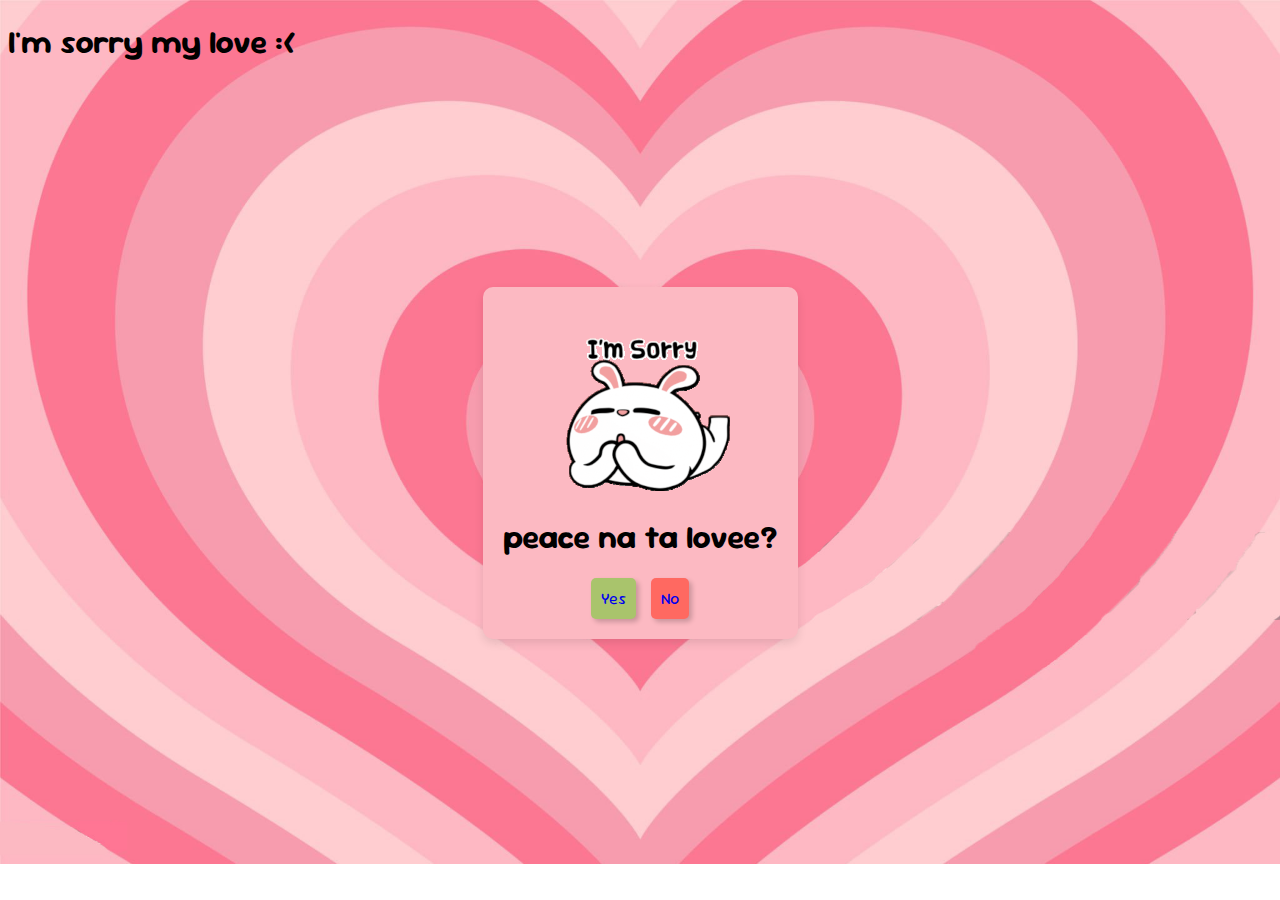
<file: index.html>
<!DOCTYPE html>
<html lang="en">
<head>
    <meta charset="UTF-8">
    <meta name="viewport" content="width=device-width, initial-scale=1.0">
    <link rel="stylesheet" href="styles.css">
    <title>I'm Sorry Love</title>
</head>
<body>
    <div class="header">
        <h1>I'm sorry my love :< </h1>
    </div>
    <div class="container">
           
        <div class="image">
            <img id="image" src="sorry.gif" alt="">
        </div>
        <div class="form">
            <h1 id="question"> peace na ta lovee?</h1>
                <div class="buttons">
                    <a href="yes.html" class="yes">Yes</a>
                    <a href="#" class="no" id="noButton">No</a>
                </div>
        </div>
    </div>
</body>
<script src="script.js"></script>
</html>
</file>
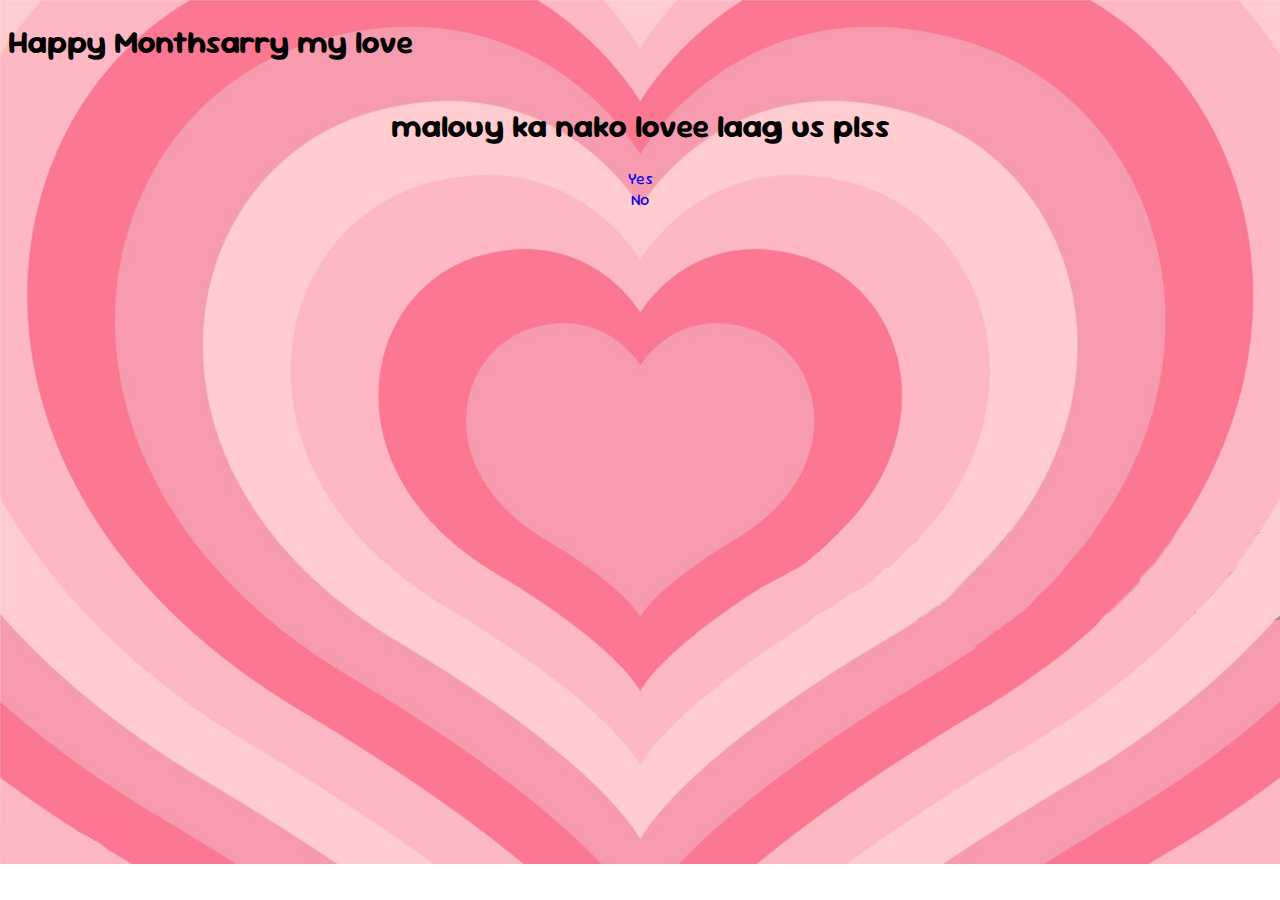
<file: no1.html>
<!DOCTYPE html>
<html lang="en">
<head>
    <meta charset="UTF-8">
    <meta name="viewport" content="width=device-width, initial-scale=1.0">
    <link rel="stylesheet" href="styles.css">
    <title>Happy Monthsarry</title>
</head>
<body>
    <div class="header">
        <h1>Happy Monthsarry my love</h1>
    </div>
    <div class="form">
        <h1> malouy ka nako lovee laag us plss</h1>
        <a href="yes.html">Yes</a>
        <a href="no2.html">No</a>
    </div>
</body>
</html>
</file>
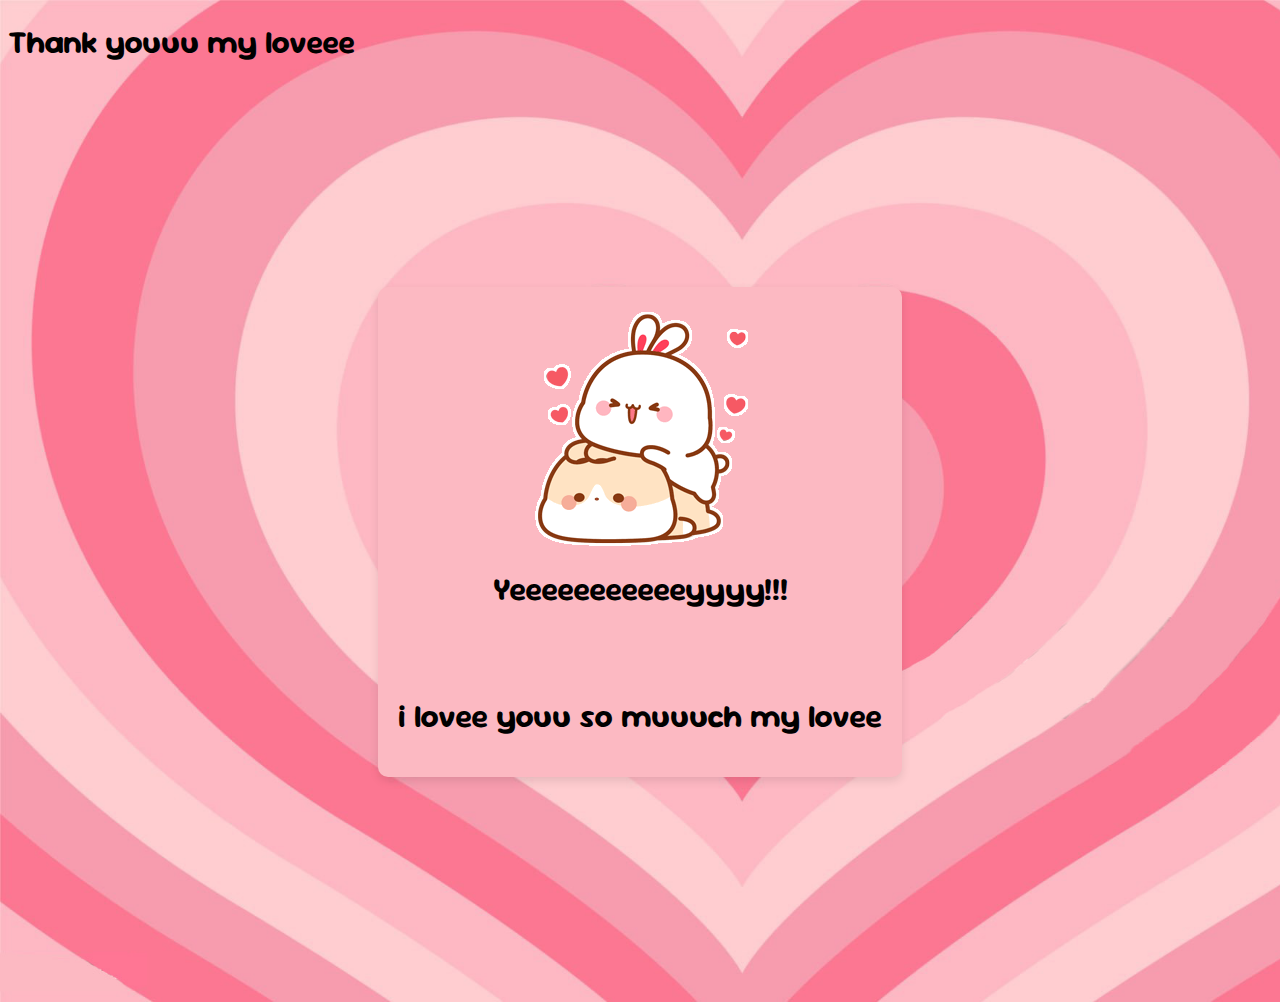
<file: yes.html>
<!DOCTYPE html>
<html lang="en">
<head>
    <meta charset="UTF-8">
    <meta name="viewport" content="width=device-width, initial-scale=1.0">
    <link rel="stylesheet" href="styles.css">
    <title>I'm Sorry Love</title>
</head>
<body>
    <div class="header">
        <h1>Thank youuu my loveee </h1>
    </div>
    <div class="container">
           
        <div class="image">
            <img id="image" src="yes.gif" alt="">
        </div>
        <div class="form">
            <h1> Yeeeeeeeeeeeyyyy!!!<h1>
            <h1>i lovee youu so muuuch my lovee</h1>
        </div>
    </div>
</body>
<script src="script.js"></script>
</html>
</file>
<file: styles.css>
@import url('https://fonts.googleapis.com/css2?family=Sour+Gummy:ital,wght@0,100..900;1,100..900&display=swap');

*{
    font-family: "Sour Gummy", serif;
}

body{
    background-image: url(background.jpg);
    background-size: cover;
    background-repeat: no-repeat;
}

.container{
    display: flex;
    flex-direction: column;
    justify-content: center;
    align-items: center;
    background-color: #fcb9c2;
    padding: 20px;
    border-radius: 10px;
    box-shadow: 0px 4px 10px rgba(0, 0, 0, 0.1);
    width: fit-content;
    margin: 225px auto;
}

.image{
    display: flex;
    justify-content: center;
    align-items: center;
}

.image img{
    max-width: 100%;
    height: auto;
}
.form{
    display: flex;
    flex-direction: column;
  justify-content: center;
  align-items: center;
}

.form a{
    display: inline-block;
    text-decoration: none;
}

.form .yes{
    background-color: #A9C46C;
    padding:10px;
    border-radius: 5px;
    box-shadow: 3px 3px 5px rgba(0, 0, 0, 0.2);
    transition: background-color 0.3s ease-in-out;
}

.form .yes:hover{
    background-color: #3E7B27;
    box-shadow: 5px 5px 10px rgba(0, 0, 0, 0.3);
}

.form .no {
    background-color: #ff6961;
    padding: 10px;
    border-radius: 5px;
    box-shadow: 3px 3px 5px rgba(0, 0, 0, 0.2);
    transition: background-color 0.3s ease-in-out, box-shadow 0.3s ease-in-out;
}

.form .no:hover {
    background-color: #c82333;
    box-shadow: 5px 5px 10px rgba(0, 0, 0, 0.3);
}

.form .buttons{
    display: flex;
    gap: 15px;
}
</file>
